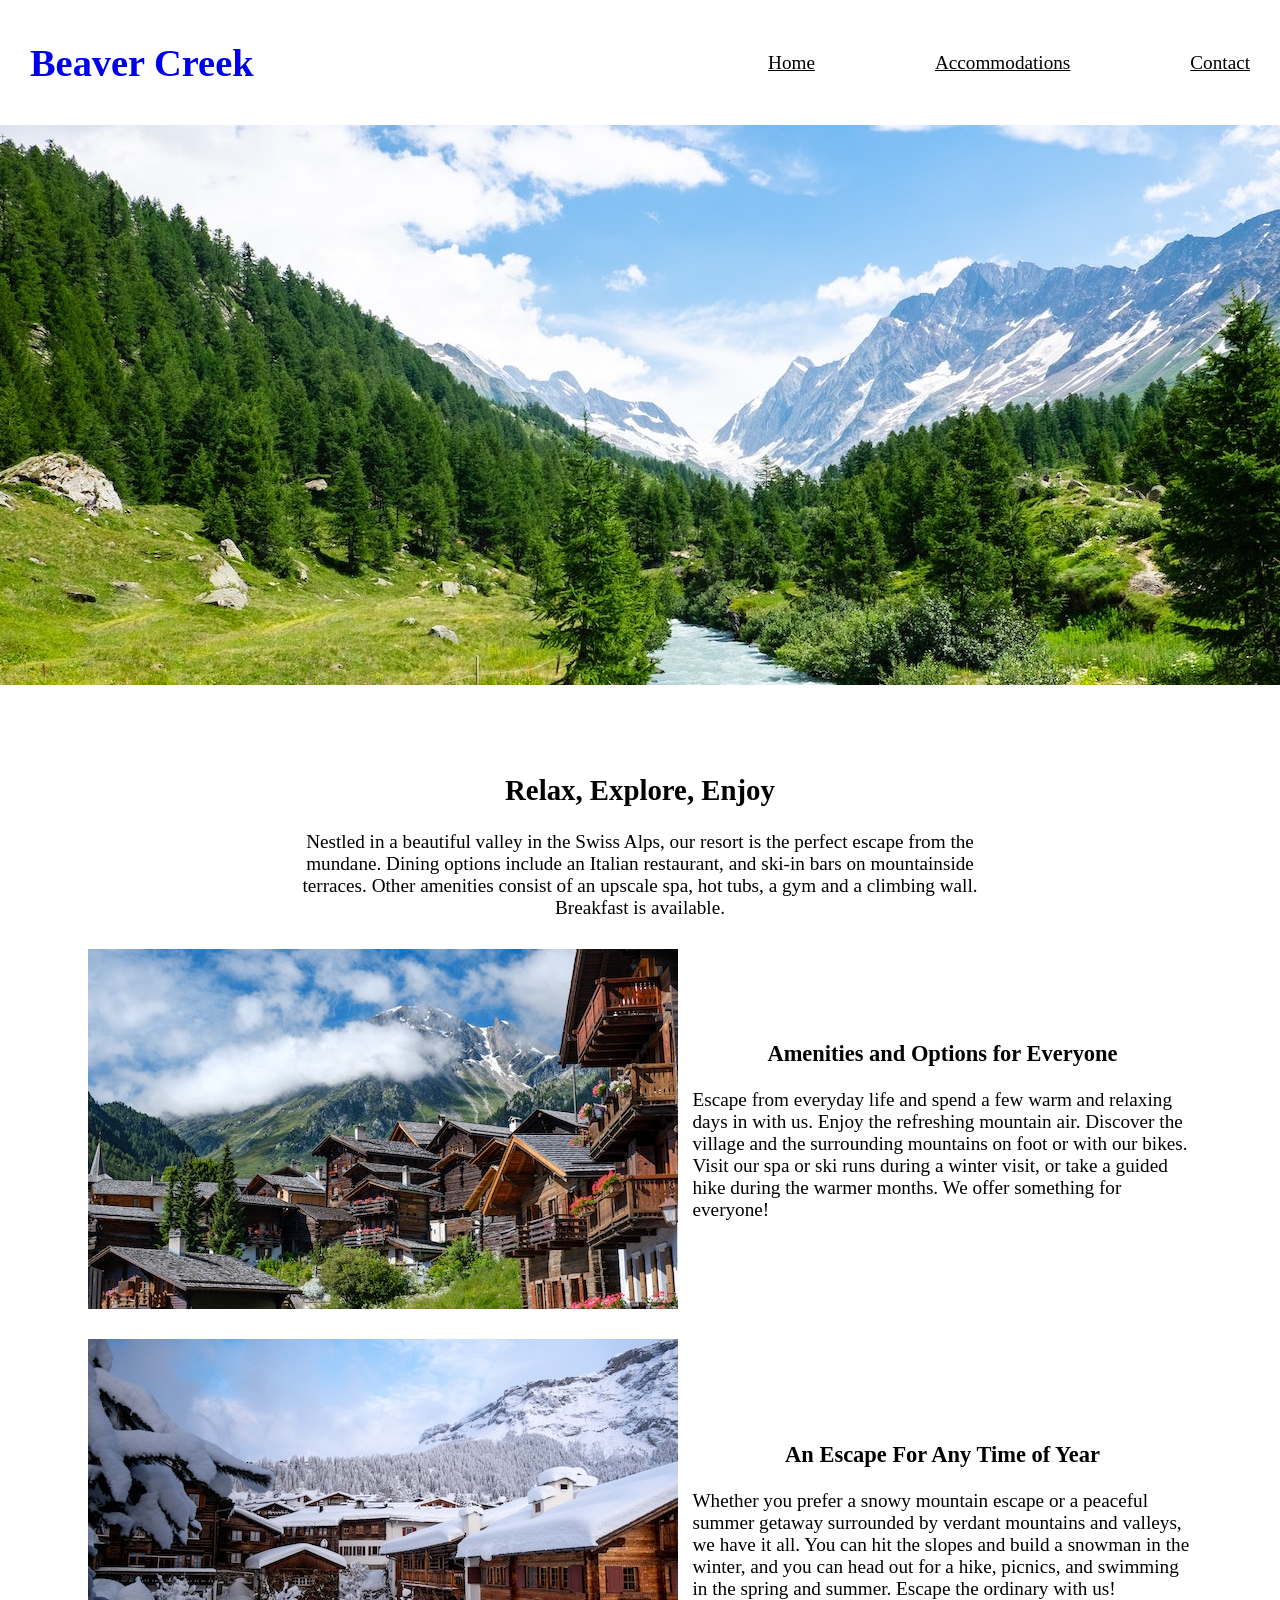
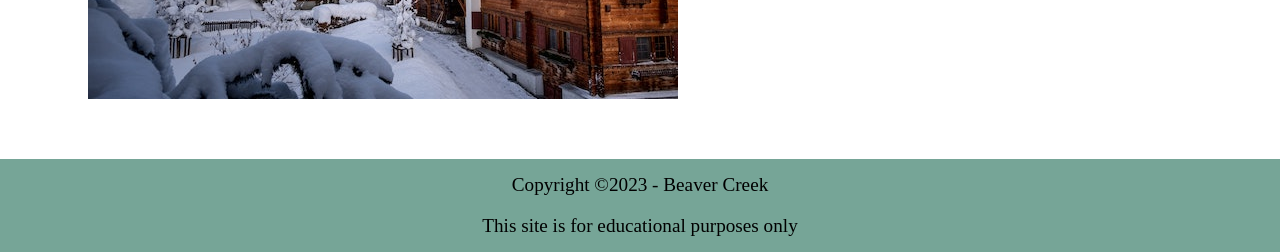
<file: index.html>
<!DOCTYPE html>
<html lang="en">
    <head>
        <meta charset="utf-8">
        <title>Beaver Creek</title>
        <meta name="author" content="Marina Jarvis">
        <meta name="description" content="Welcome to Beaver Creek! Beaver Creek Resort is a premier Colorado ski destination offering great skiing, a charming village atmosphere, fine dining, stunning views, and relaxing scenery.">
        <link rel="icon" href="images/favicon.ico">
        <link rel="stylesheet" href="styles.css">
    </head>
    <body>
        <header id="top">
             <h1> <a class="header-company-name" href="#">Beaver Creek</a></h1>
            <nav>
                <ul class="nav-list">
                    <li id="nav-home"><a href="#">Home</a></li>
                    <li id="nav-accommodations"><a href="#accommodations">Accommodations</a></li>
                    <li id="nav-contact"><a href="contact.html#contact-jump">Contact</a></li>
                </ul>
             </nav>
        </header>

        <img id="hero-image" src="./images/swiss-valley.jpg" alt="" height="560" width="1440">

        <div class="content">
            <h2>Relax, Explore, Enjoy</h2>
    
            <p id="intro-text">
                Nestled in a beautiful valley in the Swiss Alps, our resort is the perfect escape from the mundane. Dining options include an Italian restaurant, and ski-in bars on mountainside terraces. Other amenities consist of an upscale spa, hot tubs, a gym and a climbing wall. Breakfast is available.
            </p>
    
            <div class="content-group content-group--1">
                <img class="content-image" src="./images/swiss-chalet.jpg" alt="" height="360" width="590">
                <div>
                    <h3 class="content-h3">Amenities and Options for Everyone</h3>
                    <p class="content-paragraph">
                        Escape from everyday life and spend a few warm and relaxing days in with us. Enjoy the refreshing mountain air. Discover the village and the surrounding mountains on foot or with our bikes. Visit our spa or ski runs during a winter visit, or take a guided hike during the warmer months. We offer something for everyone!
                    </p>
                </div>
            </div>
    
            <div class="content-group">
                <img class="content-image" src="./images/snowy-chalet.jpg" alt="" height="360" width="590">
                <div>
                    <h3 class="content-h3">An Escape For Any Time of Year</h3>
                    <p class="content-paragraph">
                        Whether you prefer a snowy mountain escape or a peaceful summer getaway surrounded by verdant mountains and valleys, we have it all. You can hit the slopes and build a snowman in the winter, and you can head out for a hike, picnics, and swimming in the spring and summer. Escape the ordinary with us!
                    </p>
                </div>
            </div>
        </div>

        <footer>
            <p id="footer-text1">Copyright ©2023 - Beaver Creek</p>
            <p id="footer-text2">This site is for educational purposes only</p>
        </footer>

    </body>
</html>
</file>
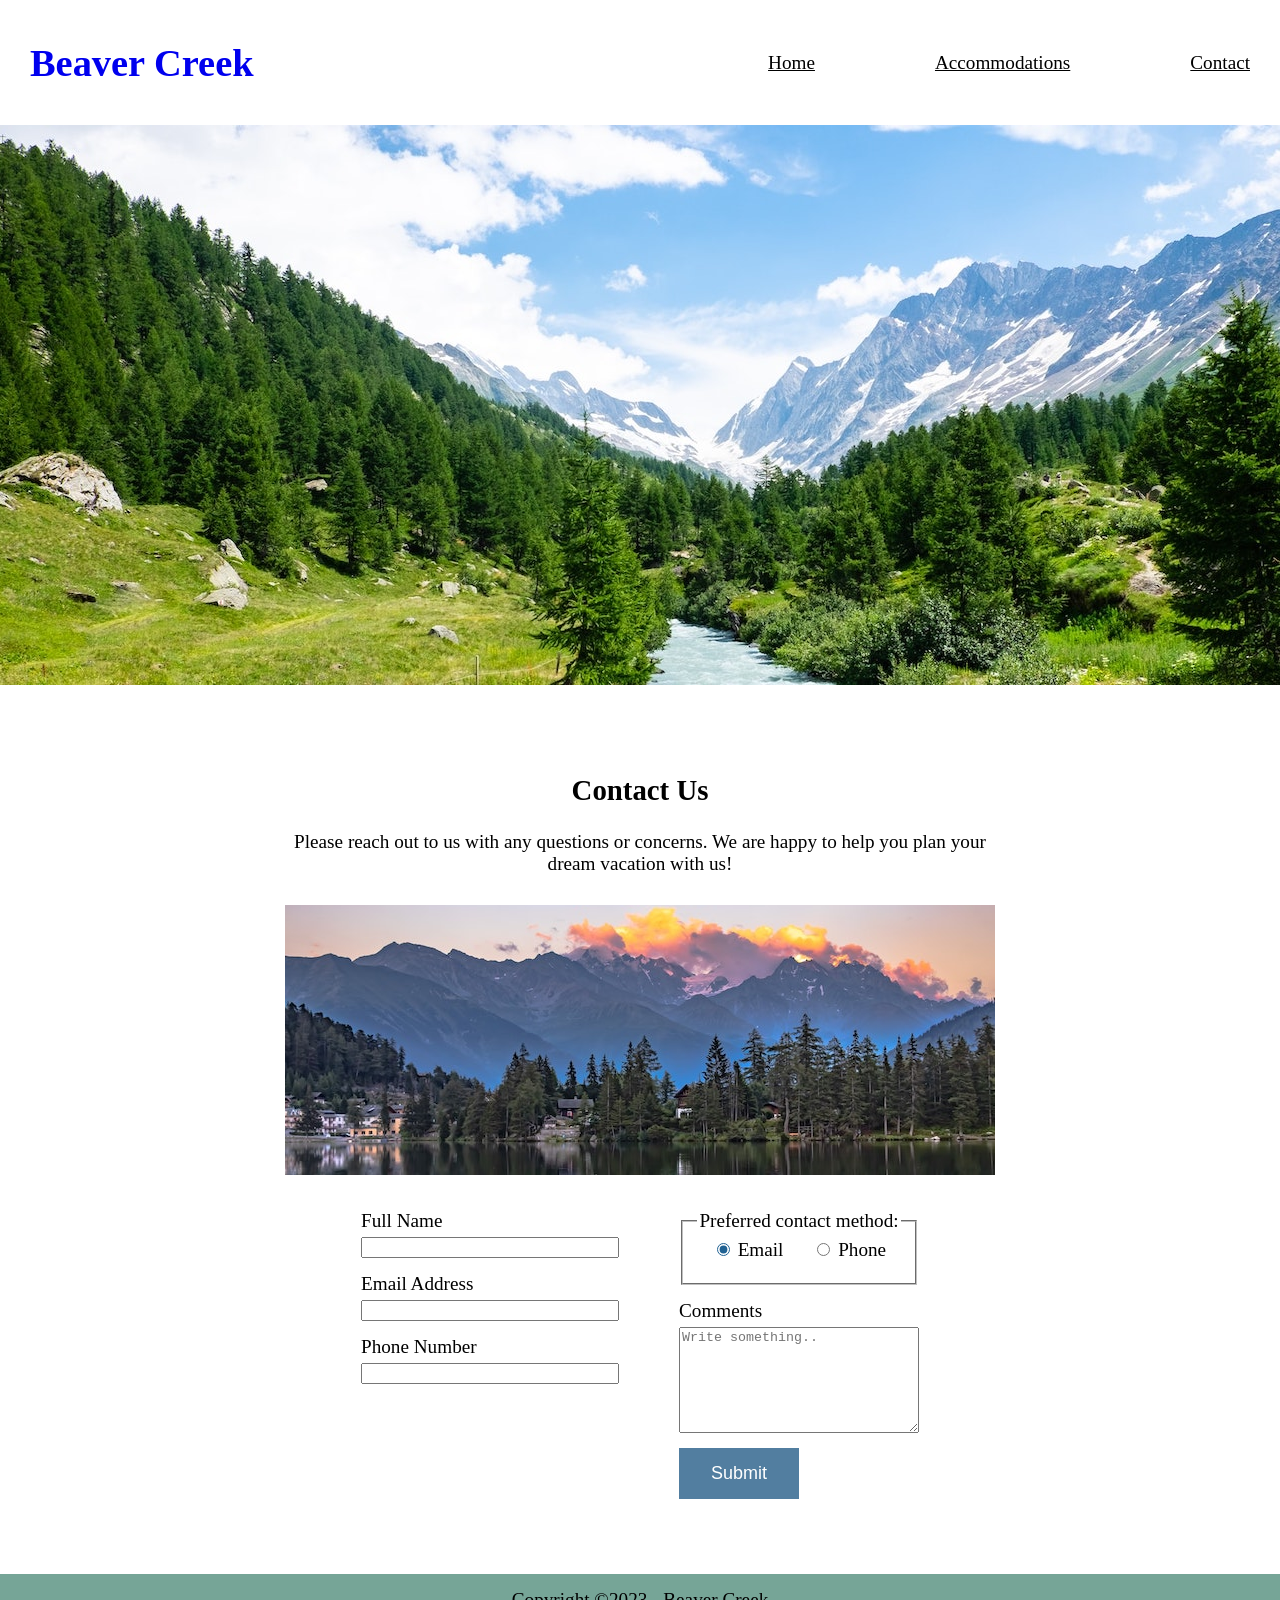
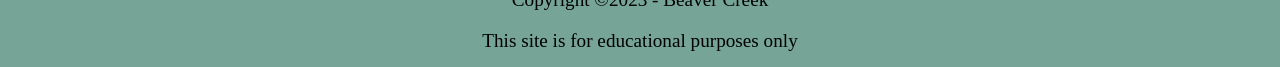
<file: contact.html>
<!DOCTYPE html>
<html lang="en">
    <head>
        <meta charset="utf-8">
        <title>Beaver Creek</title>
        <meta name="author" content="Marina Jarvis">
        <meta name="description" content="Welcome to Beaver Creek! Beaver Creek Resort is a premier Colorado ski destination offering great skiing, a charming village atmosphere, fine dining, stunning views, and relaxing scenery.">
        <link rel="icon" href="images/favicon.ico">
        <link rel="stylesheet" href="styles.css">
    </head>
    <body>
        <header id="top">
             <h1> <a class="header-company-name" href="index.html">Beaver Creek</a></h1>
            <nav>
                <ul class="nav-list">
                    <li id="nav-home"><a href="index.html">Home</a></li>
                    <li id="nav-accommodations"><a href="#accommodations">Accommodations</a></li>
                    <li id="nav-contact"><a href="#contact-jump">Contact</a></li>
                </ul>
             </nav>
        </header>

        <img id="hero-image" src="./images/swiss-valley.jpg" alt="" height="560" width="1440">

        <div class="contact-content">
            <h2 id="contact-jump">Contact Us</h2>
    
            <p id="intro-text">
                Please reach out to us with any questions or concerns. We are happy to help you plan your dream vacation with us!
            </p>
            <img id="contact-image" src="./images/swiss-sunset.jpg" alt="" height="270" width="710">
            
            <div>
                <form action="https://wp.zybooks.com/form-viewer.php">
                    <div class="form-flex-container-1">
                        <label for="fname">Full Name</label>
                        <input required type="text" id="fname" name="fname">
                    
                        <label for="email">Email Address</label>
                        <input required type="text" id="email" name="email">
                    
                        <label for="phonenumber">Phone Number</label>
                        <input required type="text" id="phonenumber" name="phonenumber">
                    </div>

                    <div>
                        <fieldset>
                            <legend>Preferred contact method:</legend>
                        
                            <div>
                                <input class="contact-radio" type="radio" id="radio-email" name="contact" value="email"  checked>
                                <label for="radio-email">Email</label>
                            </div>
                        
                            <div>
                                <input class="contact-radio" type="radio" id="radio-phone" name="contact" value="phone">
                                <label for="radio-phone">Phone</label>
                            </div>
                        </fieldset>
                            
                        <div class="flex-textarea">
                            <label for="comments">Comments</label>
                            <textarea required id="comments" name="comments" placeholder="Write something.."></textarea>
                        </div>
                    
                        <input id="submit-button" type="submit" value="Submit">
                    </div>
                </form>
            </div>
        </div>

        <footer>
            <p id="footer-text1">Copyright ©2023 - Beaver Creek</p>
            <p id="footer-text2">This site is for educational purposes only</p>
        </footer>

    </body>
</html>
</file>
<file: styles.css>
html {
    font-family:Georgia, 'Times New Roman', Times, serif;
    font-size: larger;
}

body {
    margin: 0;
}

header {
    display: flex;
    justify-content: space-between;
    padding: 15px 30px;
}

.content {
    padding: 60px 0;
}

.header-company-name {
    text-decoration: none;
}

.header-company-name:visited {
    text-decoration: none;
    color:black;
}

li > a, li > a:visited {
    color: black;
}

li > a:hover {
    color: grey;
}

nav {
    display: flex;
    align-items: center;
}

.nav-list {
    display: flex;
    justify-content: space-between;
    list-style: none;  
}

#nav-home, #nav-accommodations {
    margin-left: 60px;
    margin-right: 60px;
}

#nav-contact {
    margin-left: 60px;
}

#hero-image {
    margin-left: -8px;
}

h2 {
    text-align: center;
}

#intro-text {
    margin: 0 auto;
    text-align: center;
    max-width: 700px;
    margin-bottom: 30px;
}

.content-group {
    display: flex;
    justify-content: center;
    align-items: center;
}

.content-group--1 {
    margin-bottom: 30px;
}

.content-h3 {
    text-align: center;
}

.content-image {
    margin-right: 15px;
}

.content-paragraph {
    max-width: 500px;
}

footer {
    text-align: center;
    padding-top: 15px;
    padding-bottom: 15px;
    background-color: rgb(118, 165, 151);
}

#footer-text1 {
    margin-top: 0;
}

#footer-text2 {
    margin-bottom: 0;
}

#contact-image {
    margin-bottom: 30px;
}

.contact-content {
    padding: 60px 0;
    text-align: center;
}

form {
    display: flex;
    justify-content: center;
    text-align: left;
}

.form-flex-container-1 {
    display: flex;
    flex-direction: column;
    margin-right: 60px;
}

.flex-textarea {
    display: flex;
    flex-direction: column;
}

fieldset {
    display: flex;
    justify-content: space-around;
    margin-bottom: 15px;
}

label {
    margin-bottom: 5px;
}

input {
    margin-bottom: 15px;
    outline: none;
}

input:focus {
    border: 2px solid #216293;
}

input:invalid:focus {
    border: 2px solid red;
}

.form-flex-container-1 > input {
    width: 250px;
}

textarea {
    height: 100px;
    margin-bottom: 15px;

    outline: none;
}

textarea:focus {
    border: 2px solid #216293;
}

textarea:invalid:focus {
    border: 2px solid red;
}

.contact-radio {
    accent-color:#216293;
}

#submit-button {
    background-color:#527ea0;
    border: none;
    color: white;
    padding: 15px 32px;
    text-align: center;
    text-decoration: none;
    font-size: 18px;
}

#submit-button:hover {
    background-color:#216293;
    cursor: pointer;
}

#submit-button:active {
    background-color:#216293;
}

/* OBFUSCATED BY CSSOBFUSCATOR.COM at 2024/08/10 03:23:47 */
input:focus{border-left-width:.125pc;}input:focus{border-bottom-width:.125pc;}html{font-family:Georgia,"Times New Roman",Times,serif;}input:focus{border-right-width:.125pc;}.content{padding-left:0;}input:focus{border-top-width:.125pc;}input:focus{border-left-style:solid;}.header-company-name:visited,[class~=header-company-name]{text-decoration:none;}#nav-accommodations,#nav-contact,#nav-home{margin-left:3.75pc;}html{font-size:larger;}#nav-accommodations,#nav-home{margin-right:60px;}input:focus{border-bottom-style:solid;}body{margin-left:0;}input:focus{border-right-style:solid;}body{margin-bottom:0;}body{margin-right:0;}#hero-image{margin-left:-.083333333in;}body,#intro-text{margin-top:0;}input:focus{border-top-style:solid;}#intro-text{margin-left:auto;}input:focus{border-left-color:#216293;}input:focus{border-bottom-color:#216293;}.content{padding-bottom:.625in;}input:focus{border-right-color:#216293;}.header-company-name:visited,li > a:visited{color:black;}header,nav,[class~=content-group],[class~=nav-list]{display:flex;}input:focus{border-top-color:#216293;}#intro-text{margin-bottom:.3125in;}input:focus{border-image:none;}.content{padding-right:0;}[class~=nav-list],header{justify-content:space-between;}.content{padding-top:.625in;}header{padding-left:1.875pc;}input:invalid:focus{border-left-width:.125pc;}#intro-text{margin-right:auto;}input:invalid:focus{border-bottom-width:.125pc;}header{padding-bottom:15px;}input:invalid:focus{border-right-width:.125pc;}input:invalid:focus{border-top-width:.125pc;}input:invalid:focus{border-left-style:solid;}input:invalid:focus{border-bottom-style:solid;}h2,#intro-text{text-align:center;}#intro-text{max-width:700px;}header{padding-right:1.875pc;}input:invalid:focus{border-right-style:solid;}header{padding-top:15px;}input:invalid:focus{border-top-style:solid;}input:invalid:focus{border-left-color:red;}#footer-text1{margin-top:0;}input:invalid:focus{border-bottom-color:red;}#footer-text2{margin-bottom:0;}input:invalid:focus{border-right-color:red;}input:invalid:focus{border-top-color:red;}input:invalid:focus{border-image:none;}[class~=form-flex-container-1] > input{width:15.625pc;}textarea:focus{border-left-width:.020833333in;}#contact-image,[class~=content-group--1]{margin-bottom:30px;}textarea:focus{border-bottom-width:.020833333in;}#submit-button{background-color:#527ea0;}#submit-button{border-left-width:medium;}textarea:focus{border-right-width:.020833333in;}textarea:focus{border-top-width:.020833333in;}textarea:focus{border-left-style:solid;}#submit-button{border-bottom-width:medium;}#submit-button{border-right-width:medium;}#submit-button{border-top-width:medium;}#submit-button{border-left-style:none;}#submit-button{border-bottom-style:none;}#submit-button{border-right-style:none;}textarea:focus{border-bottom-style:solid;}textarea:focus{border-right-style:solid;}textarea:focus{border-top-style:solid;}textarea:focus{border-left-color:#216293;}textarea:focus{border-bottom-color:#216293;}textarea:focus{border-right-color:#216293;}[class~=nav-list]{list-style:none;}textarea:focus{border-top-color:#216293;}textarea:focus{border-image:none;}textarea:invalid:focus{border-left-width:.125pc;}[class~=content-group],nav{align-items:center;}[class~=content-group],form{justify-content:center;}#submit-button{border-top-style:none;}textarea:invalid:focus{border-bottom-width:.125pc;}li > a{color:black;}[class~=contact-content],#submit-button,[class~=content-h3],footer{text-align:center;}#submit-button{border-left-color:currentColor;}footer{padding-top:15px;}[class~=content-image]{margin-right:15px;}#submit-button{border-bottom-color:currentColor;}textarea:invalid:focus{border-right-width:.125pc;}#submit-button{border-right-color:currentColor;}textarea:invalid:focus{border-top-width:.125pc;}[class~=content-paragraph]{max-width:375pt;}#submit-button{border-top-color:currentColor;}textarea:invalid:focus{border-left-style:solid;}textarea:invalid:focus{border-bottom-style:solid;}textarea:invalid:focus{border-right-style:solid;}[class~=contact-content]{padding-left:0;}footer{padding-bottom:15px;}#submit-button{border-image:none;}footer{background-color:#76a597;}textarea:invalid:focus{border-top-style:solid;}[class~=form-flex-container-1],form,fieldset,[class~=flex-textarea]{display:flex;}[class~=contact-content]{padding-bottom:.625in;}textarea:invalid:focus{border-left-color:red;}[class~=contact-content]{padding-right:0;}textarea:invalid:focus{border-bottom-color:red;}textarea:invalid:focus{border-right-color:red;}textarea:invalid:focus{border-top-color:red;}[class~=contact-content]{padding-top:.625in;}textarea:invalid:focus{border-image:none;}#submit-button{color:white;}form{text-align:left;}#submit-button{padding-left:.333333333in;}#submit-button{padding-bottom:.15625in;}#submit-button{padding-right:.333333333in;}#submit-button{padding-top:.15625in;}#submit-button{text-decoration:none;}#submit-button{font-size:.1875in;}[class~=form-flex-container-1],[class~=flex-textarea]{flex-direction:column;}fieldset{justify-content:space-around;}fieldset{margin-bottom:15px;}label{margin-bottom:5px;}[class~=form-flex-container-1]{margin-right:60px;}textarea,input{margin-bottom:11.25pt;}textarea,input{outline:none;}textarea{height:75pt;}[class~=contact-radio]{accent-color:#216293;}li > a:hover{color:grey;}#submit-button:active,#submit-button:hover{background-color:#216293;}#submit-button:hover{cursor:pointer;}
</file>
